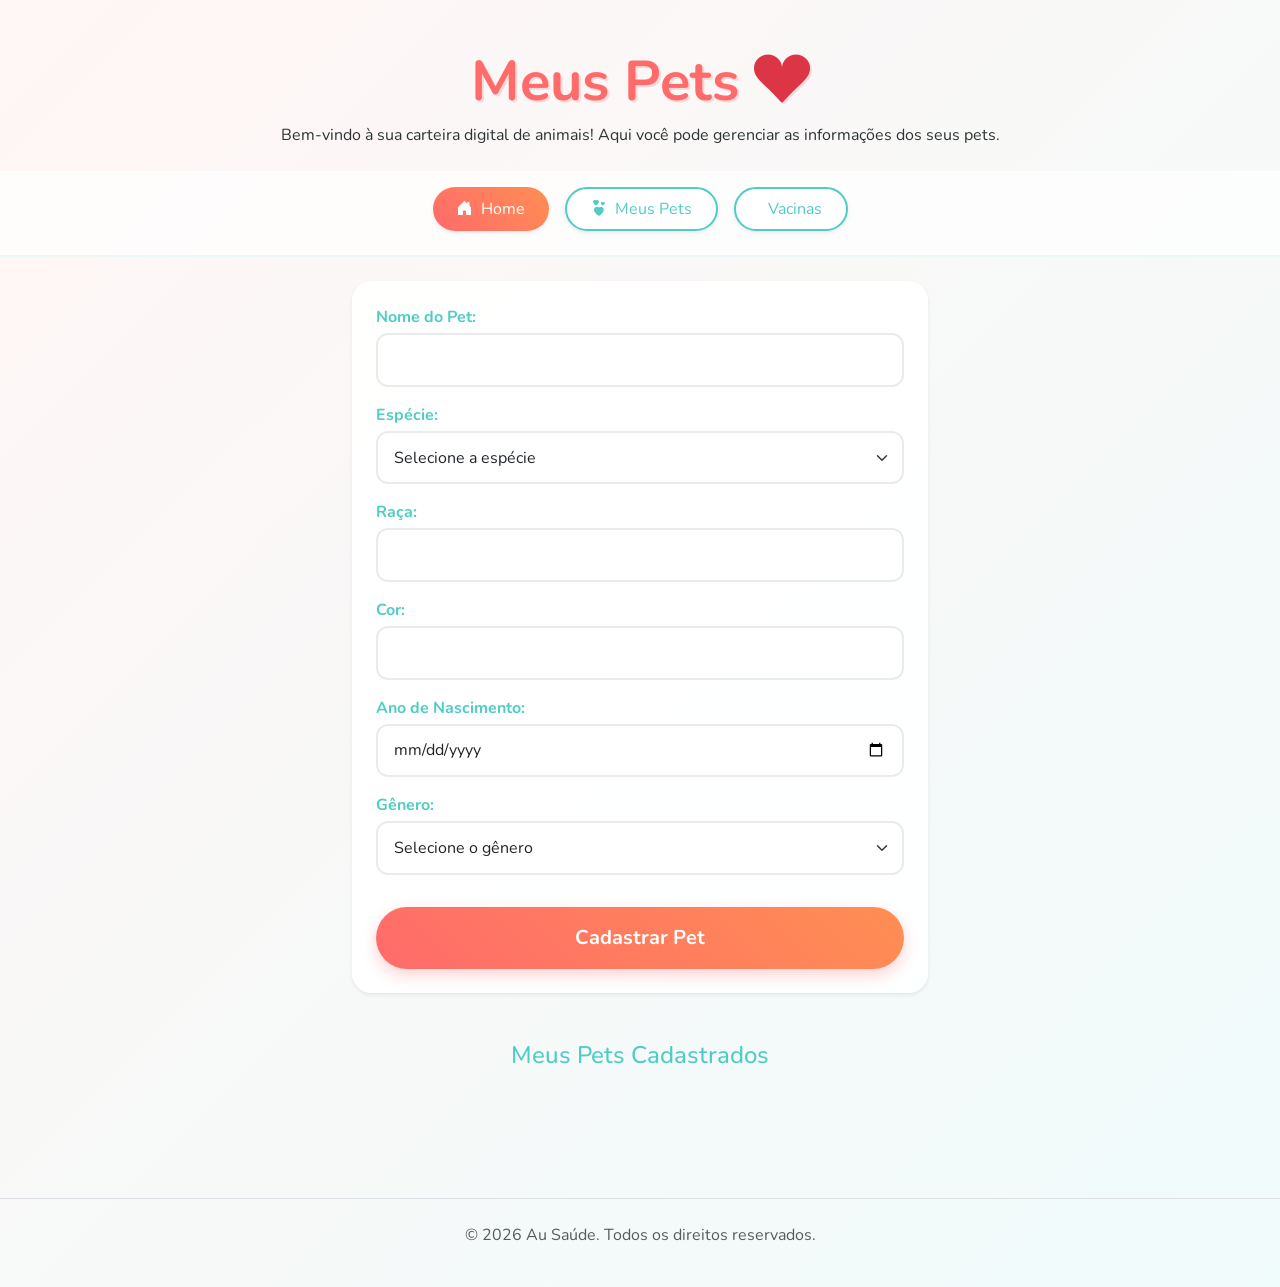
<file: frontend/perfil.html>
<!DOCTYPE html>
<html lang="pt-br">

<head>
    <meta charset="UTF-8">
    <meta name="viewport" content="width=device-width, initial-scale=1.0">
    <title>Carteira Animal Digital</title>
    <link rel="stylesheet" href="https://cdn.jsdelivr.net/npm/bootstrap-icons@1.10.5/font/bootstrap-icons.css">
    <link rel="stylesheet" href="https://cdn.jsdelivr.net/npm/bootstrap@5.3.2/dist/css/bootstrap.min.css">
    <link rel="stylesheet" href="style.css">
    <link href="https://fonts.googleapis.com/css2?family=Nunito:wght@400;600;800&display=swap" rel="stylesheet">
</head>

<body>
    <main class="container-perfil mt-5 fade-in delay-2">
        <div class="container mt-4 mt-md-5">
            <div class="text-center mb-4">
                <h1 class="display-4 fw-bold logo-animada">
                    Meus Pets <i class="bi bi-suit-heart-fill text-danger"></i>
                </h1>
                <p>Bem-vindo à sua carteira digital de animais! Aqui você pode gerenciar as informações dos seus pets.
                </p>
            </div>
        </div>

        <!-- Menu Fixo e Rolável -->
        <div class="sticky-top menu-fixo py-3 mb-4 border-bottom">
            <div class="container">
                <nav class="nav flex-nowrap justify-content-md-center gap-3 fade-in delay-1 menu-scroll px-2">
                    <a class="btn btn-principal px-4 py-2 rounded-pill shadow-sm d-flex align-items-center gap-2 flex-shrink-0"
                        href="../index.html">
                        <i class="bi bi-house-door-fill"></i> Home
                    </a>
                    <a class="btn btn-secundario px-4 py-2 rounded-pill shadow-sm d-flex align-items-center gap-2 flex-shrink-0"
                        href="perfil.html">
                        <i class="bi bi-hearts"></i> Meus Pets
                    </a>
                    <a class="btn btn-secundario px-4 py-2 rounded-pill shadow-sm d-flex align-items-center gap-2 flex-shrink-0"
                        href="vacinacao.html">
                        <i class="bi bi-syringe-fill"></i> Vacinas
                    </a>
                </nav>
            </div>
        </div>

        <section class="container mb-5" style="max-width: 600px;">
            <div class="card p-4 shadow-sm card-interativo border-0">
                <form id="formCadastroPet">
                    <label for="pet-name" class="fw-bold mb-1" style="color: var(--cor-secundaria);">Nome do
                        Pet:</label>
                    <input type="text" id="pet-name" class="form-control mb-3" required>

                    <label for="pet-species" class="fw-bold mb-1" style="color: var(--cor-secundaria);">Espécie:</label>
                    <select id="pet-species" class="form-select mb-3" required>
                        <option value="">Selecione a espécie</option>
                        <option value="Cachorro">Cachorro</option>
                        <option value="Gato">Gato</option>
                    </select>

                    <label for="pet-breed" class="fw-bold mb-1" style="color: var(--cor-secundaria);">Raça:</label>
                    <input type="text" id="pet-breed" class="form-control mb-3" required>

                    <label for="pet-color" class="fw-bold mb-1" style="color: var(--cor-secundaria);">Cor:</label>
                    <input type="text" id="pet-color" class="form-control mb-3" required>

                    <label for="pet-year" class="fw-bold mb-1" style="color: var(--cor-secundaria);">Ano de
                        Nascimento:</label>
                    <input type="date" id="pet-year" class="form-control mb-3" required>

                    <label for="pet-gender" class="fw-bold mb-1" style="color: var(--cor-secundaria);">Gênero:</label>
                    <select id="pet-gender" class="form-select mb-3" required>
                        <option value="">Selecione o gênero</option>
                        <option value="Macho">Macho</option>
                        <option value="Fêmea">Fêmea</option>
                    </select>

                    <button type="submit" class="btn btn-principal w-100 rounded-pill py-3 mt-3 fw-bold fs-5">
                        Cadastrar Pet
                    </button>
                </form>
            </div>
        </section>

        <section class="container pb-5">
            <h2 class="h4 text-center mb-4" style="color: var(--cor-secundaria);">Meus Pets Cadastrados</h2>

            <div class="grid-cards" id="listaPetsRender"></div>
        </section>

        <footer class="text-center text-muted mt-5 pb-4 border-top pt-4 fade-in delay-3">
            <p>&copy; 2026 Au Saúde. Todos os direitos reservados.</p>
        </footer>
    </main>

    <script src="https://cdn.jsdelivr.net/npm/bootstrap@5.3.2/dist/js/bootstrap.bundle.min.js"></script>
    <script src="../backend/script.js"></script>
    <script src="../frontend/perfil.js"></script>


</body>

</html>
</file>
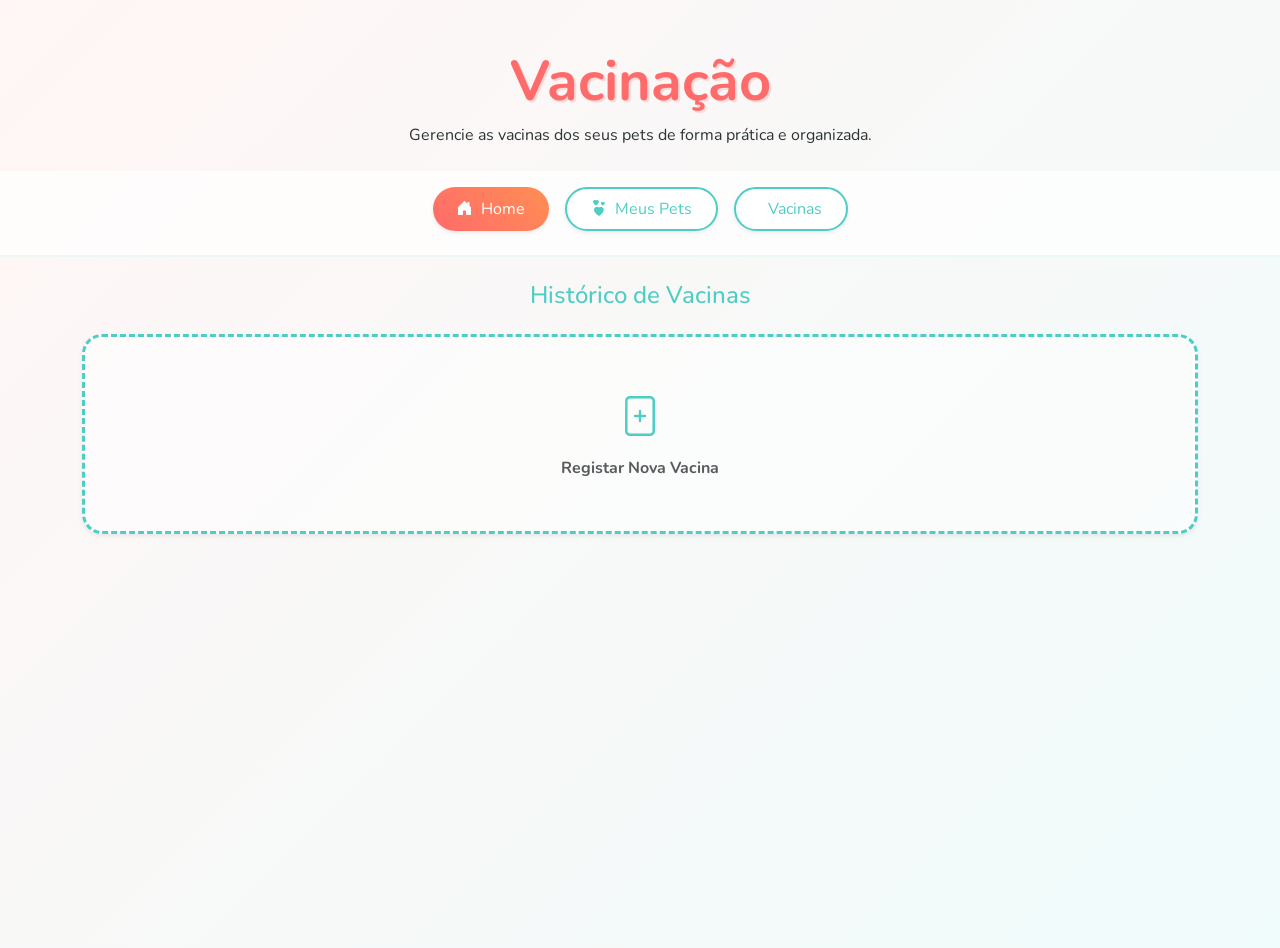
<file: frontend/vacinacao.html>
<!DOCTYPE html>
<html lang="pt-br">

<head>
    <meta charset="UTF-8">
    <meta name="viewport" content="width=device-width, initial-scale=1.0">
    <title>Vacinação - Au Saúde</title>
    <link rel="stylesheet" href="https://cdn.jsdelivr.net/npm/bootstrap-icons@1.10.5/font/bootstrap-icons.css">
    <link rel="stylesheet" href="https://cdn.jsdelivr.net/npm/bootstrap@5.3.2/dist/css/bootstrap.min.css">
    <link rel="stylesheet" href="style.css">
    <link href="https://fonts.googleapis.com/css2?family=Nunito:wght@400;600;800&display=swap" rel="stylesheet">
</head>

<body>
    <main class="container-vacinacao mt-5 fade-in delay-2">
        <!-- Logo -->
        <div class="container mt-4 mt-md-5">
            <div class="text-center mb-4">
                <h1 class="display-4 fw-bold logo-animada">
                    Vacinação <i class="bi bi-syringe-fill text-danger"></i>
                </h1>
                <p>Gerencie as vacinas dos seus pets de forma prática e organizada.</p>
            </div>
        </div>

        <div class="sticky-top menu-fixo py-3 mb-4 border-bottom">
            <div class="container">
                <nav class="nav flex-nowrap justify-content-md-center gap-3 fade-in delay-1 menu-scroll px-2">
                    <a class="btn btn-principal px-4 py-2 rounded-pill shadow-sm d-flex align-items-center gap-2 flex-shrink-0"
                        href="../index.html">
                        <i class="bi bi-house-door-fill"></i> Home
                    </a>
                    <a class="btn btn-secundario px-4 py-2 rounded-pill shadow-sm d-flex align-items-center gap-2 flex-shrink-0"
                        href="../frontend/perfil.html">
                        <i class="bi bi-hearts"></i> Meus Pets
                    </a>
                    <a class="btn btn-secundario px-4 py-2 rounded-pill shadow-sm d-flex align-items-center gap-2 flex-shrink-0"
                        href="vacinacao.html">
                        <i class="bi bi-syringe-fill"></i> Vacinas
                    </a>
                </nav>
            </div>
        </div>

        <section class="container vacinacao-content pb-5">
            <h2 class="h4 text-center mb-4" style="color: var(--cor-secundaria);">Histórico de Vacinas</h2>

            <div class="vacinacao-grid" id="listaVacinasRender">
                <div class="card-adicionar shadow-sm" data-bs-toggle="modal" data-bs-target="#modalVacina">
                    <i class="bi bi-file-plus fs-1 text-primary mb-2"></i>
                    <span class="fw-bold text-muted">Registar Nova Vacina</span>
                </div>
            </div>
        </section>
    </main>

    <div class="modal fade" id="modalVacina" data-bs-backdrop="static" data-bs-keyboard="false" tabindex="-1"
        aria-labelledby="modalVacinaLabel" aria-hidden="true">
        <div class="modal-dialog modal-dialog-centered">
            <div class="modal-content border-0 shadow" style="border-radius: 15px;">

                <div class="modal-header border-0 pb-0">
                    <h1 class="modal-title fs-5 fw-bold" id="modalVacinaLabel" style="color: var(--cor-secundaria);">
                        <i class="bi bi-shield-plus me-2"></i>Registar Vacina
                    </h1>
                    <button type="button" class="btn-close" data-bs-dismiss="modal" aria-label="Fechar"></button>
                </div>

                <form class="pet-form" id="formCadastroVacina">
                    <div class="modal-body">
                        <label for="vacina-name">Nome da Vacina:</label>
                        <input type="text" id="vacina-name" class="form-control mb-3" placeholder="Ex: V10, Antirrábica"
                            required>

                        <label for="vacina-date">Data de Aplicação:</label>
                        <input type="date" id="vacina-date" class="form-control mb-3" required>

                        <label for="vacina-pet">Pet Selecionado:</label>
                        <select id="vacina-pet" class="form-select mb-3" required>
                            <option value="">Selecione o pet</option>
                        </select>
                    </div>

                    <div class="modal-footer border-0 pt-0">
                        <button type="button" class="btn btn-light rounded-pill px-4"
                            data-bs-dismiss="modal">Cancelar</button>
                        <button type="submit" class="btn btn-principal rounded-pill px-4">Guardar Vacina</button>
                    </div>
                </form>

            </div>
        </div>
    </div>

    <script src="https://cdn.jsdelivr.net/npm/bootstrap@5.3.2/dist/js/bootstrap.bundle.min.js"></script>
    <script src="../backend/script.js"></script>
    <script src="../frontend/vacinacao.js"></script>

</body>

</html>
</file>
<file: frontend/style.css>
:root {
    --cor-primaria: #FF6B6B;
    /* Rosa/Coral super alegre */
    --cor-primaria-hover: #FF8E53;
    /* Tom mais laranjinha para o hover */
    --cor-secundaria: #4ECDC4;
    /* Verde mentol vibrante */
    --cor-terciaria: #FFE66D;
    /* Amarelo sol para detalhes */
    --cor-texto: #2D3436;
}

body {
    background: linear-gradient(135deg, #FFF6F5 0%, #F0FBFB 100%);
    min-height: 100vh;
    font-family: 'Nunito', 'Segoe UI', Tahoma, Geneva, Verdana, sans-serif;
    color: var(--cor-texto);
}


@keyframes bounceIn {
    0% {
        transform: scale(0.3);
        opacity: 0;
    }

    50% {
        transform: scale(1.15);
        opacity: 1;
    }

    70% {
        transform: scale(0.9);
    }

    100% {
        transform: scale(1);
    }
}

.logo-animada {
    animation: bounceIn 1s cubic-bezier(0.25, 0.46, 0.45, 0.94) both;
    color: var(--cor-primaria);
    text-shadow: 2px 2px 0px rgba(255, 107, 107, 0.2);
}

@keyframes fadeInUp {
    from {
        transform: translateY(40px);
        opacity: 0;
    }

    to {
        transform: translateY(0);
        opacity: 1;
    }
}

.fade-in {
    animation: fadeInUp 0.7s cubic-bezier(0.34, 1.56, 0.64, 1) both;
}

.delay-1 {
    animation-delay: 0.1s;
}

.delay-2 {
    animation-delay: 0.3s;
}

.delay-3 {
    animation-delay: 0.5s;
}


.btn-principal {
    background: linear-gradient(45deg, var(--cor-primaria), var(--cor-primaria-hover));
    color: white;
    border: none;
    box-shadow: 0 6px 15px rgba(255, 107, 107, 0.3);
    transition: all 0.3s cubic-bezier(0.34, 1.56, 0.64, 1);
}

.btn-principal:hover {
    color: white;
    transform: translateY(-4px) scale(1.03);
    box-shadow: 0 10px 20px rgba(255, 107, 107, 0.5) !important;
}

.btn-secundario {
    background-color: white;
    color: var(--cor-secundaria);
    border: 2px solid var(--cor-secundaria);
    transition: all 0.3s cubic-bezier(0.34, 1.56, 0.64, 1);
}

.btn-secundario:hover {
    background-color: var(--cor-secundaria);
    color: white;
    transform: translateY(-4px) scale(1.03);
    box-shadow: 0 10px 20px rgba(78, 205, 196, 0.4) !important;
}

.form-control,
.form-select {
    border-radius: 12px;
    border: 2px solid #EBEBEB;
    padding: 0.8rem 1rem;
    transition: all 0.3s ease;
}

.form-control:focus,
.form-select:focus {
    border-color: var(--cor-secundaria);
    box-shadow: 0 0 0 5px rgba(78, 205, 196, 0.2);
    transform: translateY(-2px);
}

.grid-cards {
    display: grid;
    grid-template-columns: repeat(auto-fill, minmax(280px, 1fr));
    gap: 2rem;
    margin-top: 2rem;
}

.card-interativo {
    background-color: rgba(255, 255, 255, 0.9);
    backdrop-filter: blur(5px);
    border-radius: 20px;
    border: 2px solid transparent;
    box-shadow: 0 8px 20px rgba(0, 0, 0, 0.04);
    transition: all 0.4s cubic-bezier(0.34, 1.56, 0.64, 1);
    overflow: hidden;
}

.card-interativo:hover {
    transform: translateY(-10px);
    border-color: rgba(78, 205, 196, 0.3);
    box-shadow: 0 20px 40px rgba(78, 205, 196, 0.15) !important;
}

.card-adicionar {
    background-color: rgba(255, 255, 255, 0.5);
    border: 3px dashed var(--cor-secundaria);
    border-radius: 20px;
    min-height: 200px;
    display: flex;
    flex-direction: column;
    align-items: center;
    justify-content: center;
    cursor: pointer;
    transition: all 0.4s cubic-bezier(0.34, 1.56, 0.64, 1);
}

.card-adicionar i {
    color: var(--cor-secundaria) !important;
    transition: transform 0.3s ease;
}

.card-adicionar:hover {
    background-color: rgba(78, 205, 196, 0.1);
    transform: translateY(-8px) scale(1.02);
    border-color: var(--cor-primaria);
}

.card-adicionar:hover i {
    color: var(--cor-primaria) !important;
    transform: scale(1.2) rotate(10deg);
}

.menu-fixo {
    background-color: rgba(255, 255, 255, 0.7);
    backdrop-filter: blur(15px);
    z-index: 1030;
    border-bottom: 2px solid rgba(78, 205, 196, 0.1) !important;
}

.menu-scroll {
    overflow-x: auto;
    white-space: nowrap;
    padding-bottom: 8px;
    -ms-overflow-style: none;
    scrollbar-width: none;
}

.menu-scroll::-webkit-scrollbar {
    display: none;
}

.img-carrossel {
    object-fit: cover;
    width: 100%;
    height: 100%;
    min-height: 280px;
    border-top-left-radius: 20px;
    border-bottom-left-radius: 20px;
}

.icone-destaque {
    display: flex;
    align-items: center;
    justify-content: center;
    width: 60px;
    height: 60px;
    border-radius: 18px;
}

.badge-brincadeira {
    background-color: var(--cor-terciaria);
    color: #B38F00;
    font-weight: bold;
}

.badge-saude {
    background-color: var(--cor-secundaria);
    color: white;
}

.badge-alerta {
    background-color: var(--cor-primaria);
    color: white;
}

@media (max-width: 767.98px) {
    .logo-animada {
        font-size: 2.5rem;
    }

    .img-carrossel {
        height: 220px;
        min-height: 220px;
        border-bottom-left-radius: 0;
        border-top-right-radius: 20px;
    }
}
</file>
